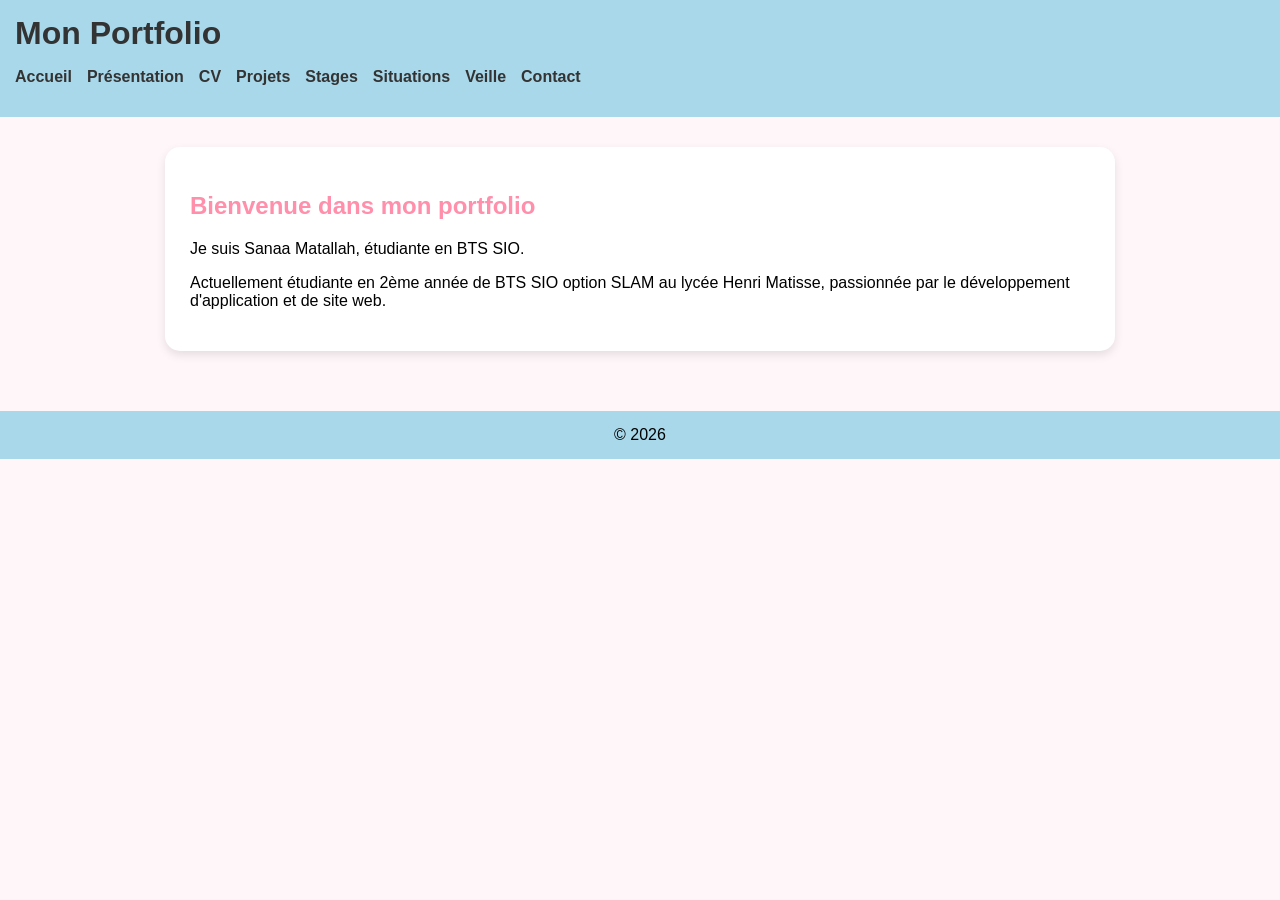
<file: index.html>
<!DOCTYPE html>
<html lang="fr">

<head>
  <meta charset="UTF-8">
  <title>Accueil</title>
  <link rel="stylesheet" href="style.css">
</head>

<body>

  <header>
    <h1>Mon Portfolio</h1>
    <nav>
      <ul>
        <li><a href="index.html">Accueil</a></li>
        <li><a href="presentation.html">Présentation</a></li>
        <li><a href="cv.html">CV</a></li>
        <li><a href="projets.html">Projets</a></li>
        <li><a href="stages.html">Stages</a></li>
        <li><a href="situations.html">Situations</a></li>
        <li><a href="veille.html">Veille</a></li>
        <li><a href="contact.html">Contact</a></li>
      </ul>
    </nav>
  </header>

  <main>
    <section>
      <h2>Bienvenue dans mon portfolio</h2>
      <p>Je suis Sanaa Matallah, étudiante en BTS SIO.</p>
      <p>Actuellement étudiante en 2ème année de BTS SIO option SLAM au lycée Henri Matisse, passionnée par le développement d'application et de site web.</p>
    </section>
  </main>

  <footer>© 2026</footer>

</body>

</html>
</file>
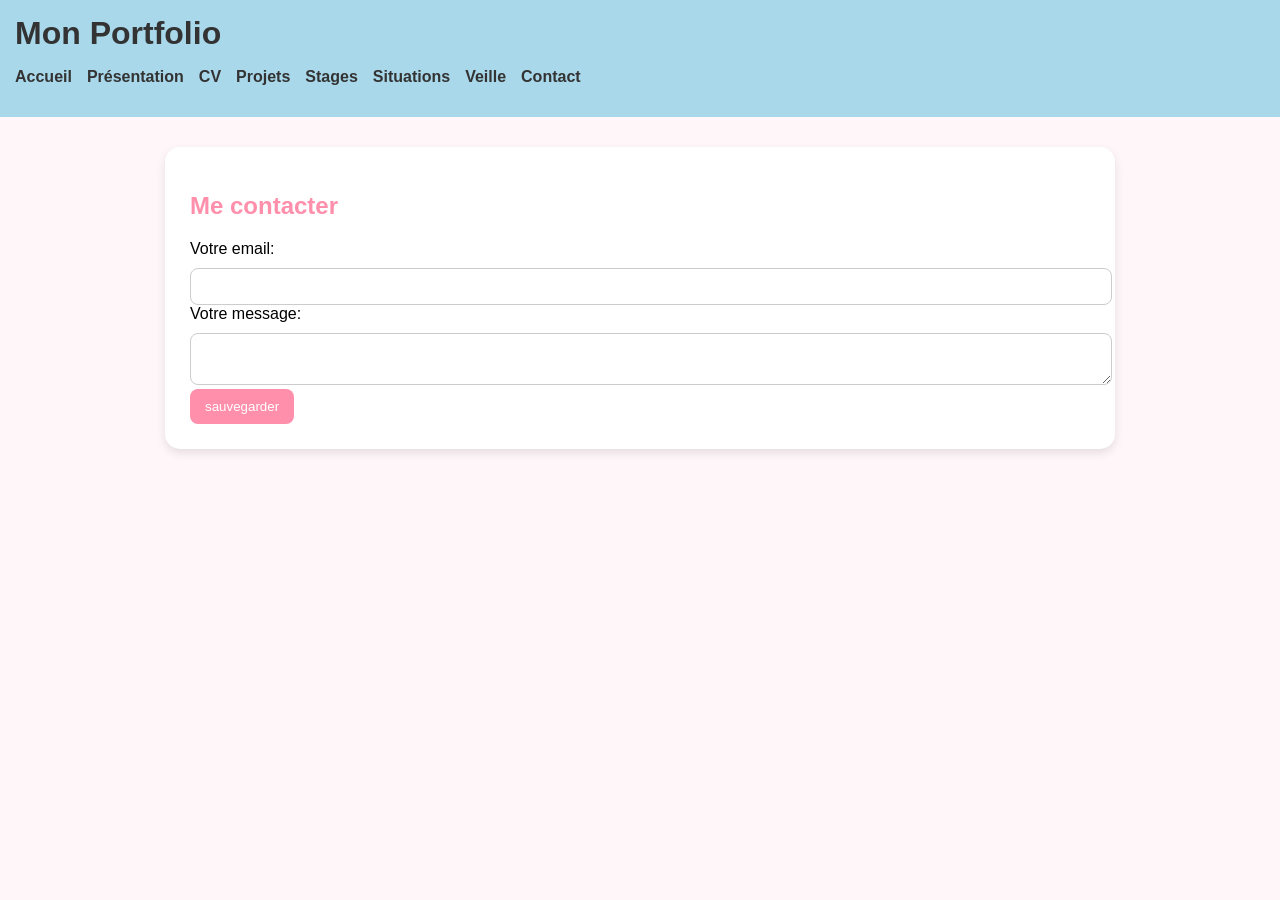
<file: contact.html>
<!DOCTYPE html>
<html>

<head>
  <meta charset="UTF-8">
  <title>Contact</title>
  <link rel="stylesheet" href="style.css">
</head>

<body>

  <header>
    <h1>Mon Portfolio</h1>
    <nav>
      <ul>
        <li><a href="index.html">Accueil</a></li>
        <li><a href="presentation.html">Présentation</a></li>
        <li><a href="cv.html">CV</a></li>
        <li><a href="projets.html">Projets</a></li>
        <li><a href="stages.html">Stages</a></li>
        <li><a href="situations.html">Situations</a></li>
        <li><a href="veille.html">Veille</a></li>
        <li><a href="contact.html">Contact</a></li>
      </ul>
    </nav>
  </header>


  <main>
    <section>
      <h2>Me contacter</h2>

      <form action="https://formspree.io/f/xbdwqglv" method="POST">
        <label>
          Votre email:
          <input type="email" name="email">
        </label>
        <label>
          Votre message:
          <textarea name="message"></textarea>
        </label>
        <!-- your other form fields go here -->
        <button type="submit">sauvegarder</button>
      </form>

    </section>
  </main>

</body>

</html>
</file>
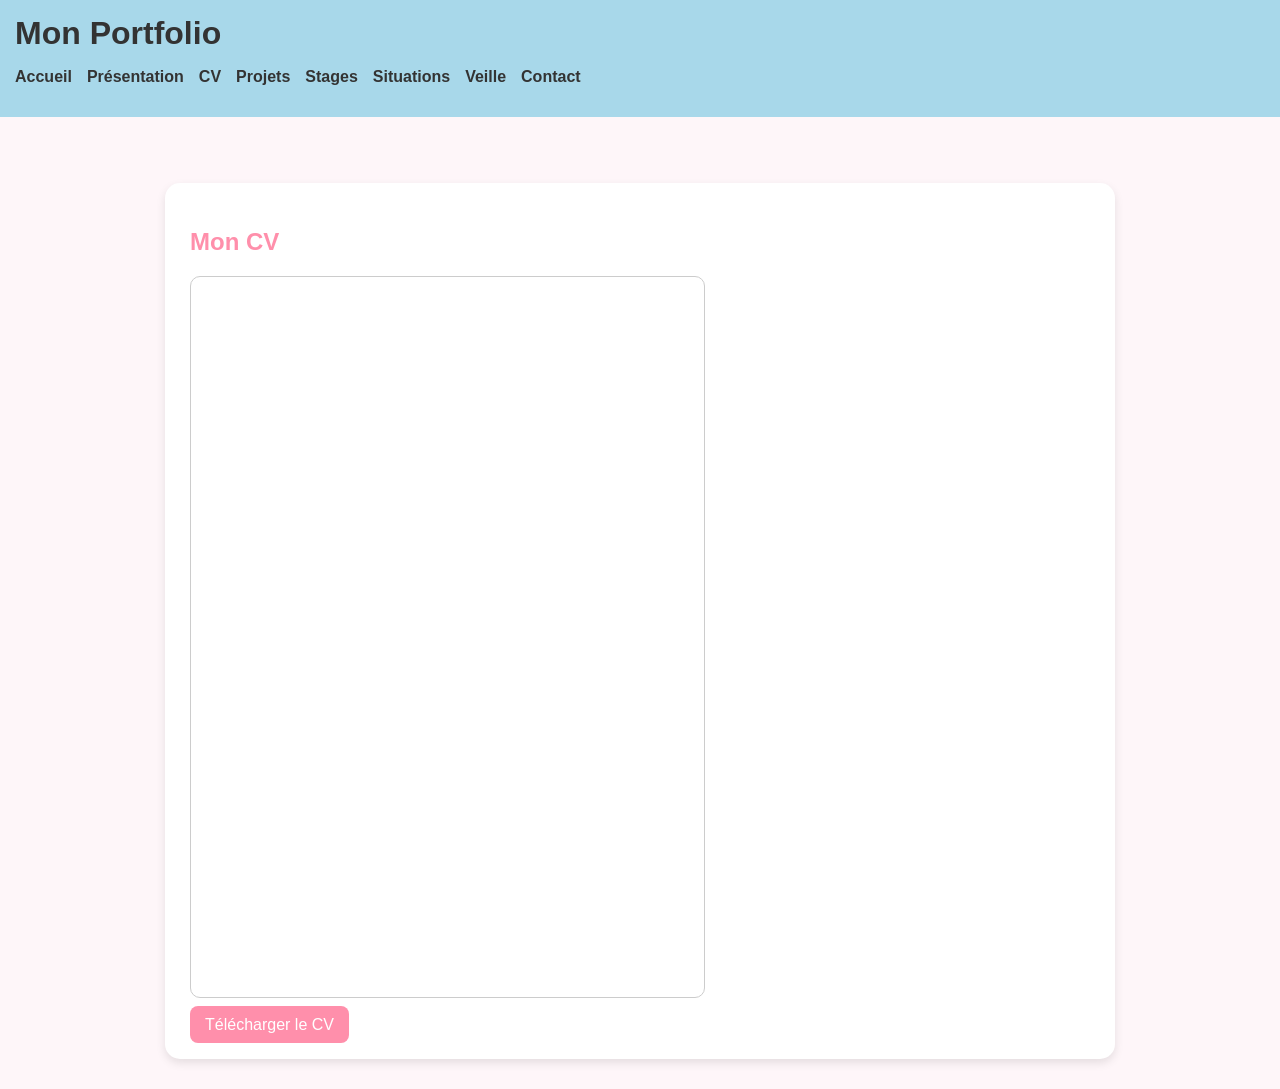
<file: cv.html>
<!DOCTYPE html>
<html lang="fr">

<head>
    <meta charset="UTF-8">
    <meta name="viewport" content="width=device-width, initial-scale=1.0">
    <title>Mon CV</title>

    <link rel="stylesheet" href="style.css">
</head>

<body>

    <header>
        <h1>Mon Portfolio</h1>
        <nav>
          <ul>
            <li><a href="index.html">Accueil</a></li>
            <li><a href="presentation.html">Présentation</a></li>
            <li><a href="cv.html">CV</a></li>
            <li><a href="projets.html">Projets</a></li>
            <li><a href="stages.html">Stages</a></li>
            <li><a href="situations.html">Situations</a></li>
            <li><a href="veille.html">Veille</a></li>
            <li><a href="contact.html">Contact</a></li>
          </ul>
        </nav>
    </header>

    <main>

  <br><br>
        <section class="cv-container">


            <h2>Mon CV</h2>

            <!-- APERÇU PDF -->
            <iframe src="CV_SanaaMATALLAH.pdf#toolbar=0&navpanes=0&scrollbar=0" ></iframe>
<br>
            <!-- BOUTON -->
            <a class="btn" href="CV_SanaaMATALLAH.pdf" download>
                Télécharger le CV
            </a>
            

        </section>

    </main>

</body>

</html>
</file>
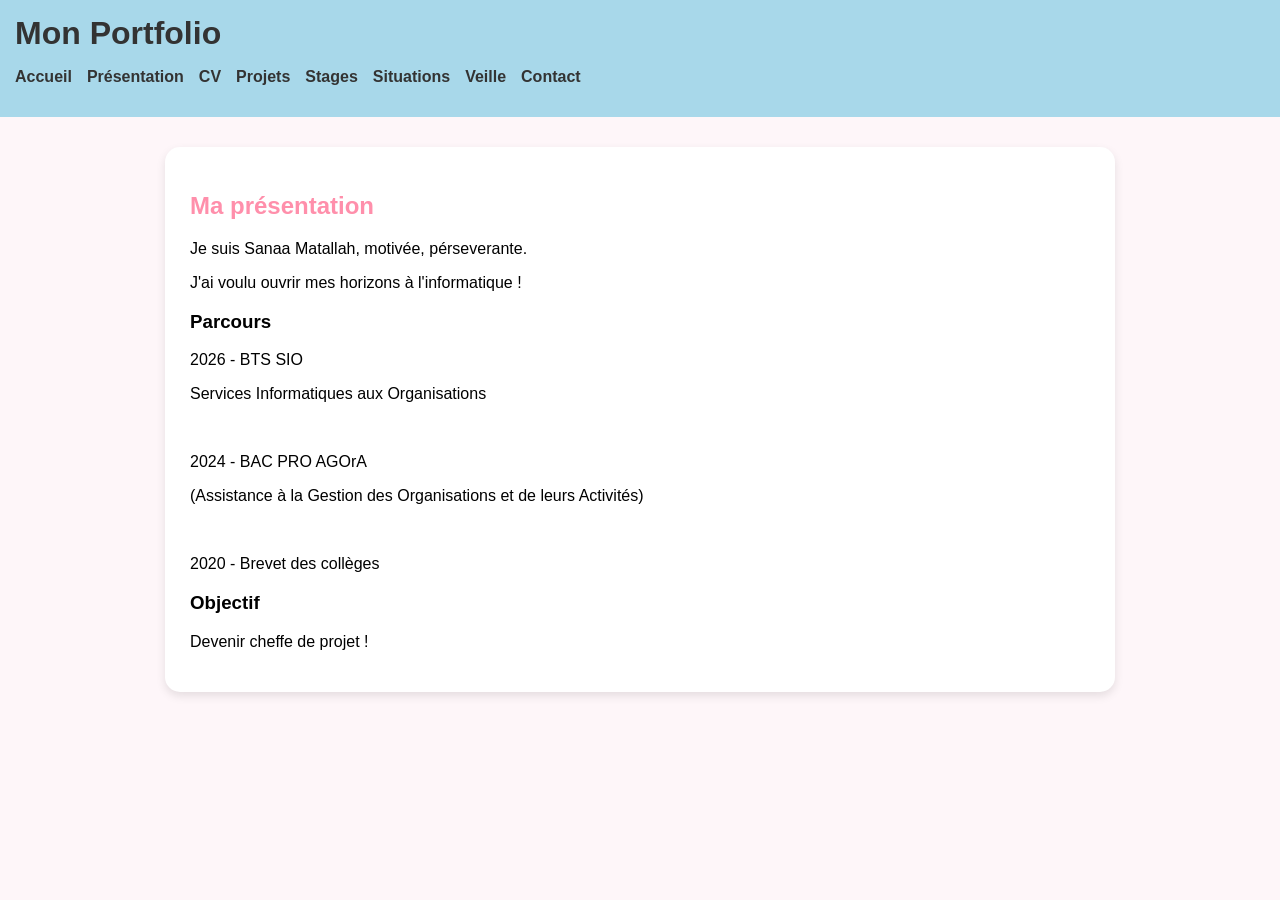
<file: presentation.html>
<!DOCTYPE html>
<html lang="fr">

<head>
  <meta charset="UTF-8">
  <title>Présentation</title>
  <link rel="stylesheet" href="style.css">
</head>

<body>

  <header>
    <h1>Mon Portfolio</h1>
    <nav>
      <ul>
        <li><a href="index.html">Accueil</a></li>
        <li><a href="presentation.html">Présentation</a></li>
        <li><a href="cv.html">CV</a></li>
        <li><a href="projets.html">Projets</a></li>
        <li><a href="stages.html">Stages</a></li>
        <li><a href="situations.html">Situations</a></li>
        <li><a href="veille.html">Veille</a></li>
        <li><a href="contact.html">Contact</a></li>
      </ul>
    </nav>
  </header>

  <main>
    <section>
      <h2>Ma présentation</h2>

      <p>Je suis Sanaa Matallah, motivée, pérseverante.</p>
      <p>J'ai voulu ouvrir mes horizons à l'informatique !</p>

      <h3>Parcours</h3>
      <p>2026 - BTS SIO</p>
      <p>Services Informatiques aux Organisations</p>

      <br>

      <p>2024 - BAC PRO AGOrA</p>
      <p>(Assistance à la Gestion des Organisations et de leurs Activités)</p>
      
      <br>
      
      <p>2020 - Brevet des collèges</p>

      <h3>Objectif</h3>
      <p>Devenir cheffe de projet !</p>
    </section>
  </main>

</body>

</html>
</file>
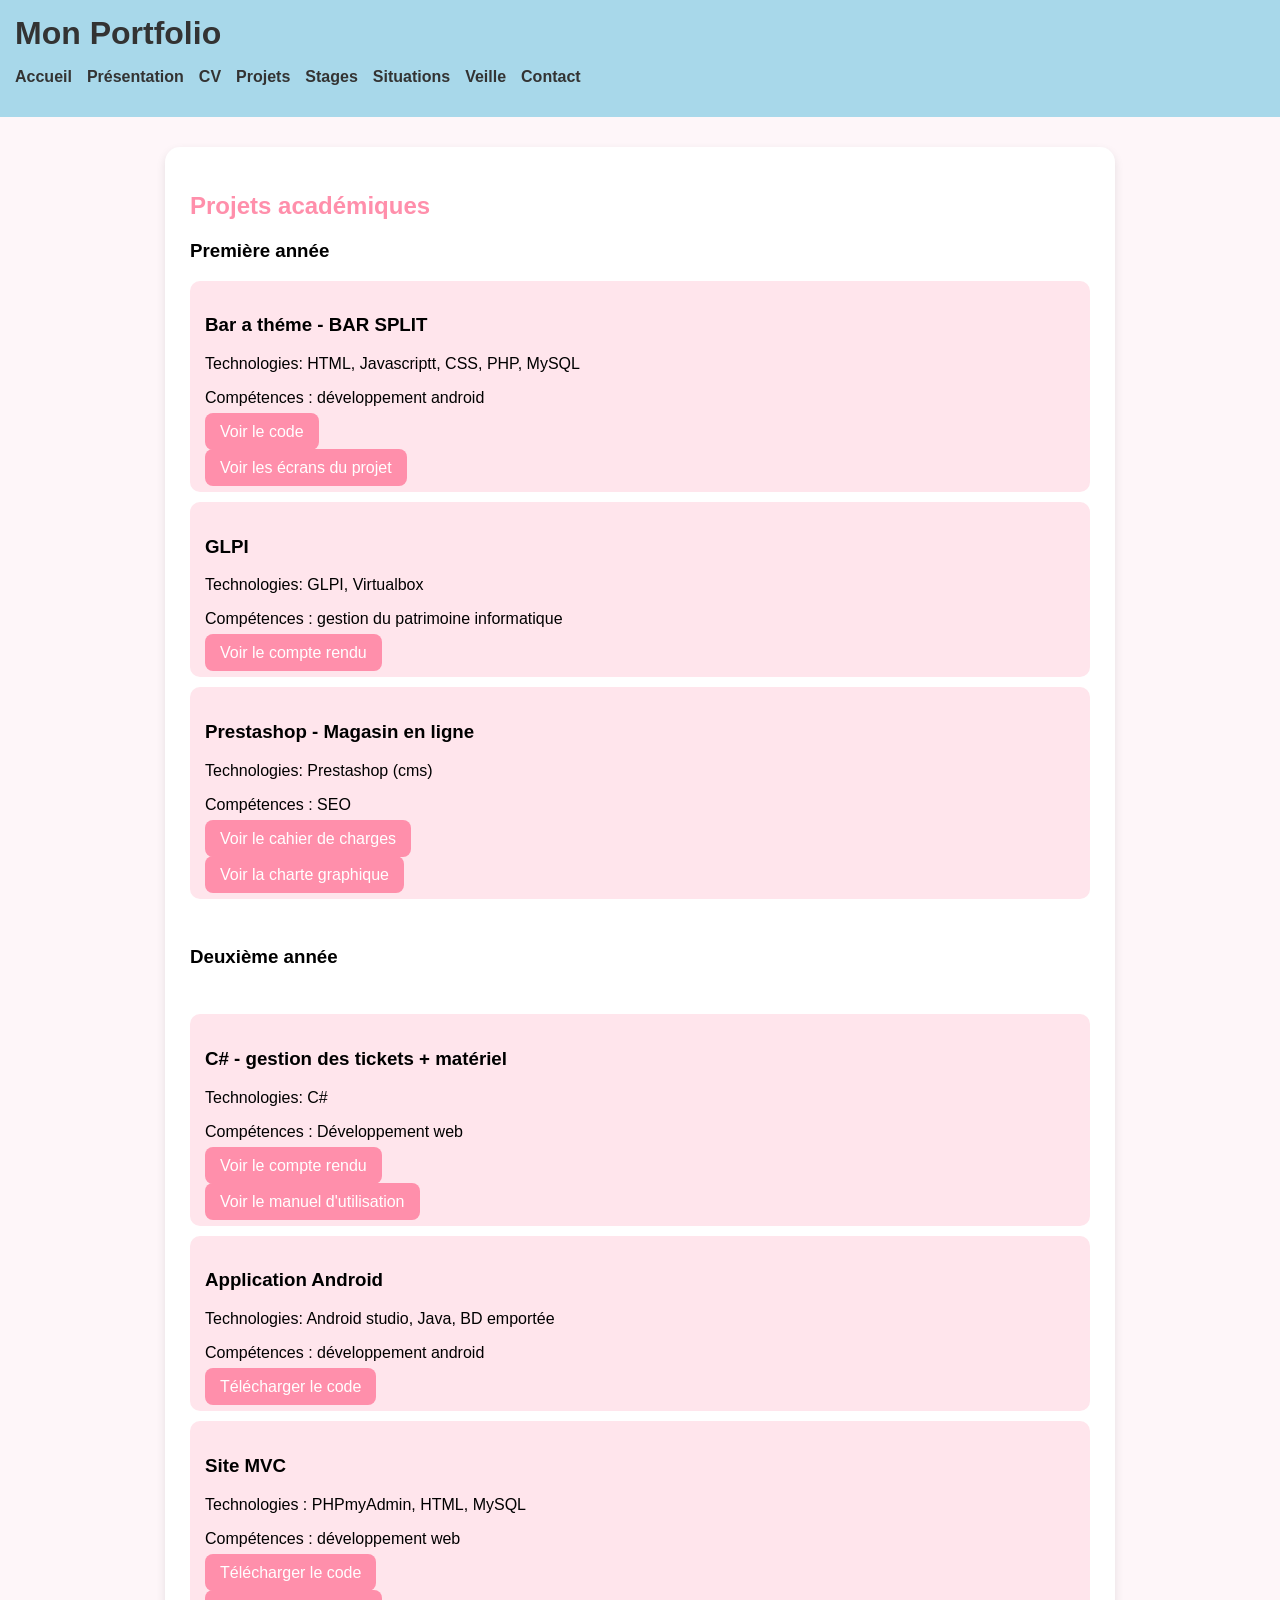
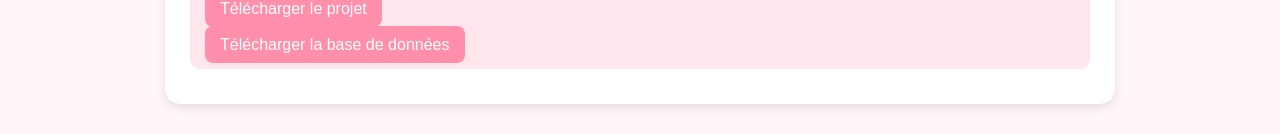
<file: projets.html>
<!DOCTYPE html>
<html>

<head>
  <meta charset="UTF-8">
  <title>Projets</title>
  <link rel="stylesheet" href="style.css">
</head>

<body>

  <header>
    <h1>Mon Portfolio</h1>
    <nav>
      <ul>
        <li><a href="index.html">Accueil</a></li>
        <li><a href="presentation.html">Présentation</a></li>
        <li><a href="cv.html">CV</a></li>
        <li><a href="projets.html">Projets</a></li>
        <li><a href="stages.html">Stages</a></li>
        <li><a href="situations.html">Situations</a></li>
        <li><a href="veille.html">Veille</a></li>
        <li><a href="contact.html">Contact</a></li>
      </ul>
    </nav>
  </header>

  <main>
    <section>
      <h2>Projets académiques</h2>
      <h3>Première année</h3>

      <div class="card">
        <h3>Bar a théme - BAR SPLIT</h3>
        <p>Technologies: HTML, Javascriptt, CSS, PHP, MySQL</p>
        <p>Compétences : développement android</p>

        <!-- BOUTON -->
        <a class="btn" href="https://drive.google.com/drive/folders/1QtfWgLGHIGwpJR976o7p_EaTK6WOZYlr?usp=sharing">
          Voir le code
      </a>

      <br><br>

      <!-- BOUTON -->
      <a class="btn" href="ecrans.pdf">
        Voir les écrans du projet
    </a>
      </div>

      
      <div class="card">
        <h3>GLPI</h3>
        <p>Technologies: GLPI, Virtualbox</p>
        <p>Compétences : gestion du patrimoine informatique</p>

        <!-- BOUTON -->
        <a class="btn" href="glpi.pdf">
          Voir le compte rendu
      </a>
      </div>

      <div class="card">
      <h3>Prestashop - Magasin en ligne</h3>
      <p>Technologies: Prestashop (cms)</p>
      <p>Compétences : SEO</p>

      <!-- BOUTON -->
      <a class="btn" href="cahier_decharges.pdf">
        Voir le cahier de charges
    </a>

  <br><br>
    <!-- BOUTON -->
    <a class="btn" href="CHARTE GRAPHIQUE.pdf">
      Voir la charte graphique
  </a>
    </div>
     
    <br>
      <h3>Deuxième année</h3>
<br>

    <div class="card">

      <h3>C# - gestion des tickets + matériel</h3>
      <p>Technologies: C#</p>
      <p>Compétences : Développement web</p>

      <!-- BOUTON -->
      <a class="btn" href="cahier_decharges.pdf">
        Voir le compte rendu
    </a>

  <br><br>
    <!-- BOUTON -->
    <a class="btn" href="Manuel_utilisation.pdf">
      Voir le manuel d'utilisation
  </a>
    </div>

    <div class="card">
      <h3>Application Android </h3>
      <p>Technologies: Android studio, Java, BD emportée</p>
      <p>Compétences : développement android</p>

      <!-- BOUTON -->
      <a class="btn" href="code_ProjetJava.pdf" download>
        Télécharger le code
    </a>
    </div>

    <div class="card">
      <h3>Site MVC</h3>
      <p>Technologies : PHPmyAdmin, HTML, MySQL</p>
      <p>Compétences : développement web</p>

<!-- BOUTON -->
<a class="btn" href="code_ProjetPHP.pdf" download>
Télécharger le code
</a>

<br><br>

<!-- BOUTON -->
<a class="btn" href="Projet_API_2.zip" download>
Télécharger le projet
</a>

<br><br>

<!-- BOUTON -->
<a class="btn" href="gsb.sql" download>
Télécharger la base de données
</a>

    </section>
    
  </main>

</body>

</html>
</file>
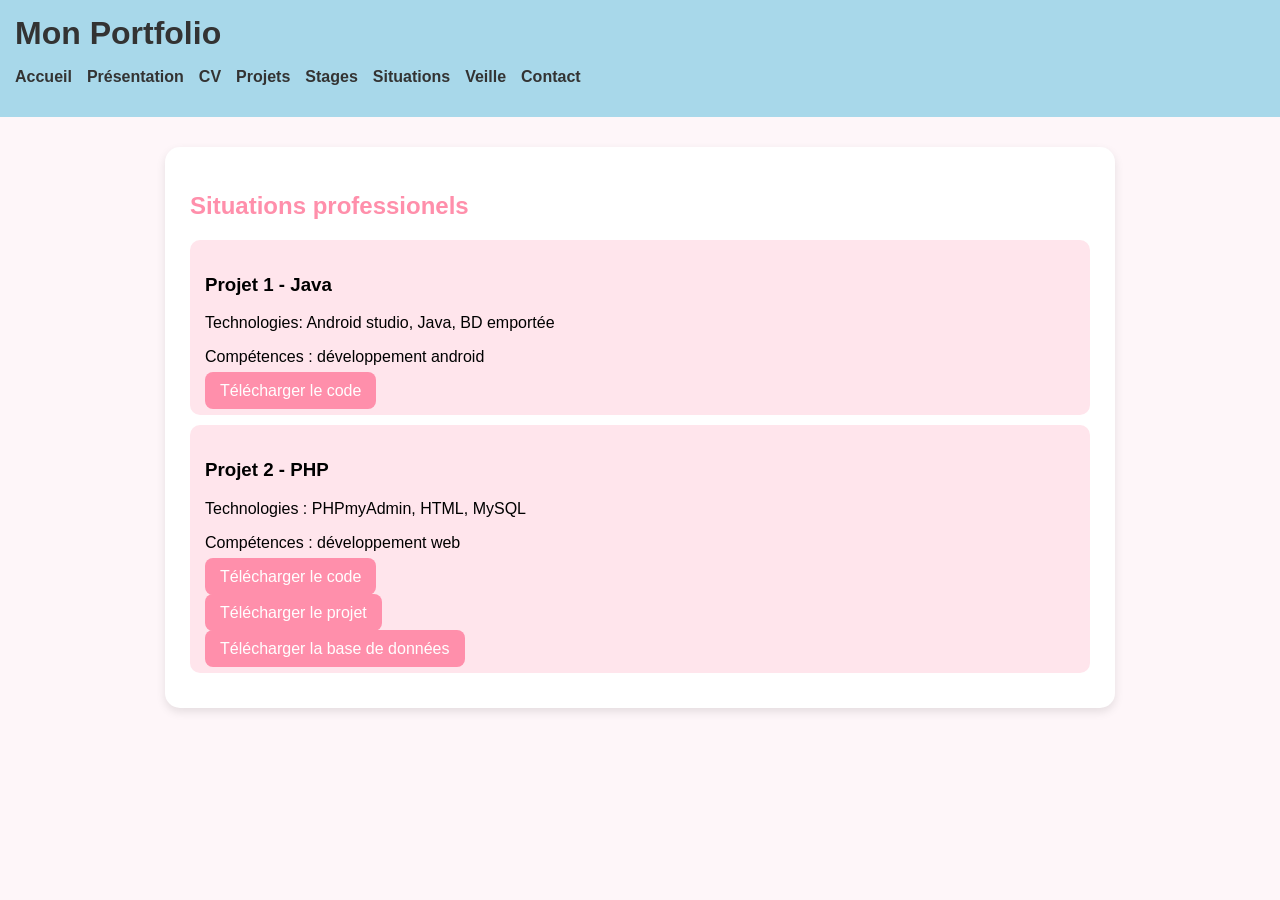
<file: situations.html>
<!DOCTYPE html>
<html>

<head>
  <meta charset="UTF-8">
  <title>Projets</title>
  <link rel="stylesheet" href="style.css">
</head>

<body>

  <header>
    <h1>Mon Portfolio</h1>
    <nav>
      <ul>
        <li><a href="index.html">Accueil</a></li>
        <li><a href="presentation.html">Présentation</a></li>
        <li><a href="cv.html">CV</a></li>
        <li><a href="projets.html">Projets</a></li>
        <li><a href="stages.html">Stages</a></li>
        <li><a href="situations.html">Situations</a></li>
        <li><a href="veille.html">Veille</a></li>
        <li><a href="contact.html">Contact</a></li>
      </ul>
    </nav>
  </header>

  <main>
    <section>
      <h2>Situations professionels</h2>

      <div class="card">
        <h3>Projet 1 - Java</h3>
        <p>Technologies: Android studio, Java, BD emportée</p>
        <p>Compétences : développement android</p>

        <!-- BOUTON -->
        <a class="btn" href="code_ProjetJava.pdf" download>
          Télécharger le code
      </a>
      </div>

      <div class="card">
        <h3>Projet 2 - PHP</h3>
        <p>Technologies : PHPmyAdmin, HTML, MySQL</p>
        <p>Compétences : développement web</p>

<!-- BOUTON -->
<a class="btn" href="code_ProjetPHP.pdf" download>
  Télécharger le code
</a>

<br><br>

<!-- BOUTON -->
<a class="btn" href="Projet_API_2.zip" download>
  Télécharger le projet
</a>

<br><br>

<!-- BOUTON -->
<a class="btn" href="gsb.sql" download>
  Télécharger la base de données
</a>

      </div>

    </section>
  </main>

</body>

</html>
</file>
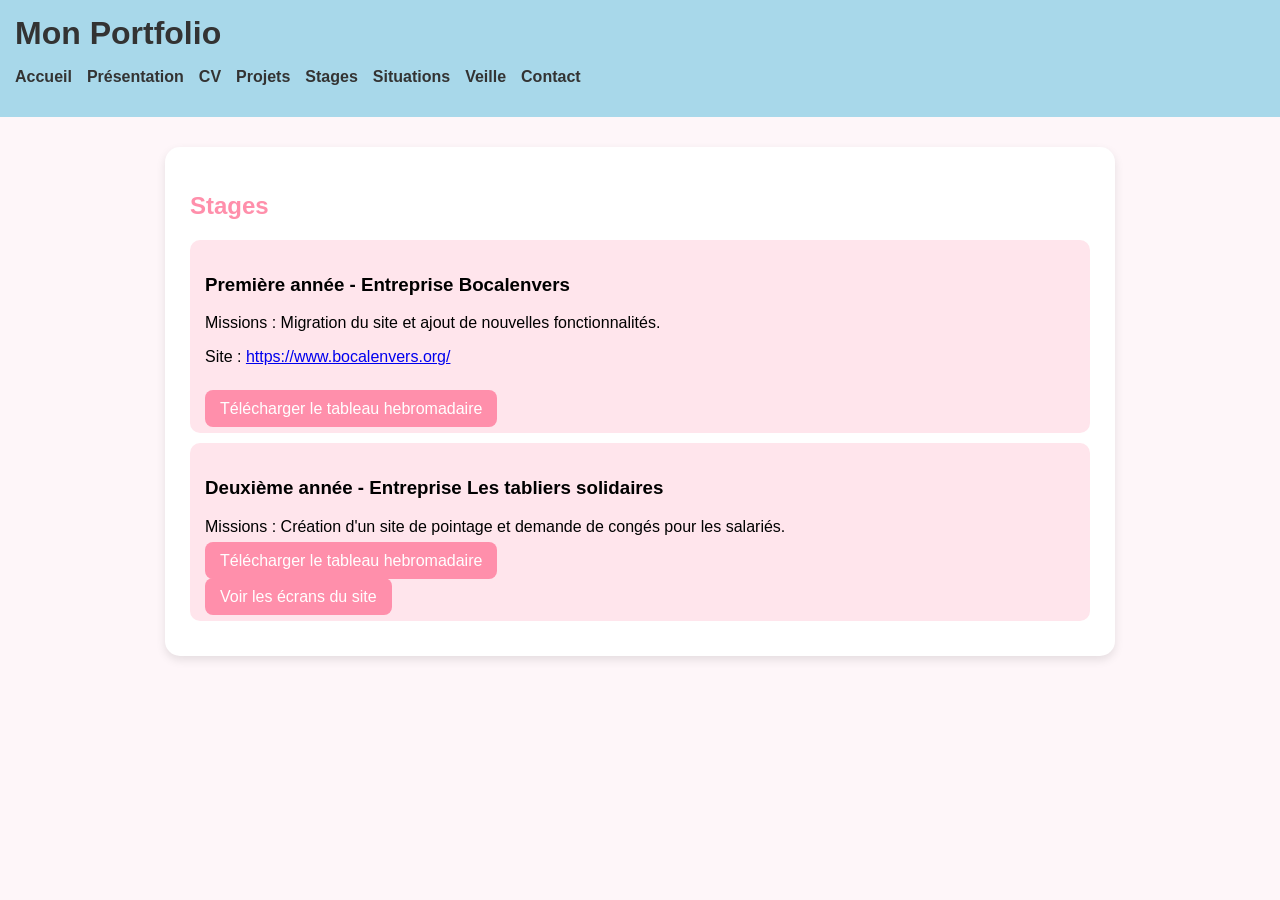
<file: stages.html>
<!DOCTYPE html>
<html>

<head>
  <meta charset="UTF-8">
  <title>Stages</title>
  <link rel="stylesheet" href="style.css">
</head>

<body>

  <header>
    <h1>Mon Portfolio</h1>
    <nav>
      <ul>
        <li><a href="index.html">Accueil</a></li>
        <li><a href="presentation.html">Présentation</a></li>
        <li><a href="cv.html">CV</a></li>
        <li><a href="projets.html">Projets</a></li>
        <li><a href="stages.html">Stages</a></li>
        <li><a href="situations.html">Situations</a></li>
        <li><a href="veille.html">Veille</a></li>
        <li><a href="contact.html">Contact</a></li>
      </ul>
    </nav>
  </header>

  <main>
    <section>
      <h2>Stages</h2>

      <div class="card">
        <h3>Première année - Entreprise Bocalenvers</h3>
        <p>Missions : Migration du site et ajout de nouvelles fonctionnalités.</p>
        <p>Site : <a href="https://www.bocalenvers.org/">https://www.bocalenvers.org/</a></p>
      <br>
        <!-- BOUTON -->
<a class="btn" href="stage1_SM.pdf" download>
  Télécharger le tableau hebromadaire
</a>
</div>

<div class="card">
  <h3>Deuxième année - Entreprise Les tabliers solidaires</h3>
  <p>Missions : Création d'un site de pointage et demande de congés pour les salariés.</p>
  <a class="btn" href="stage2_SM.pdf" download>
    Télécharger le tableau hebromadaire
    </a>

    <br><br>
  <!-- BOUTON -->
<a class="btn" href="ecrans_stage.pdf" download>
Voir les écrans du site
</a>
</div>
    </section>
  </main>

</body>

</html>
</file>
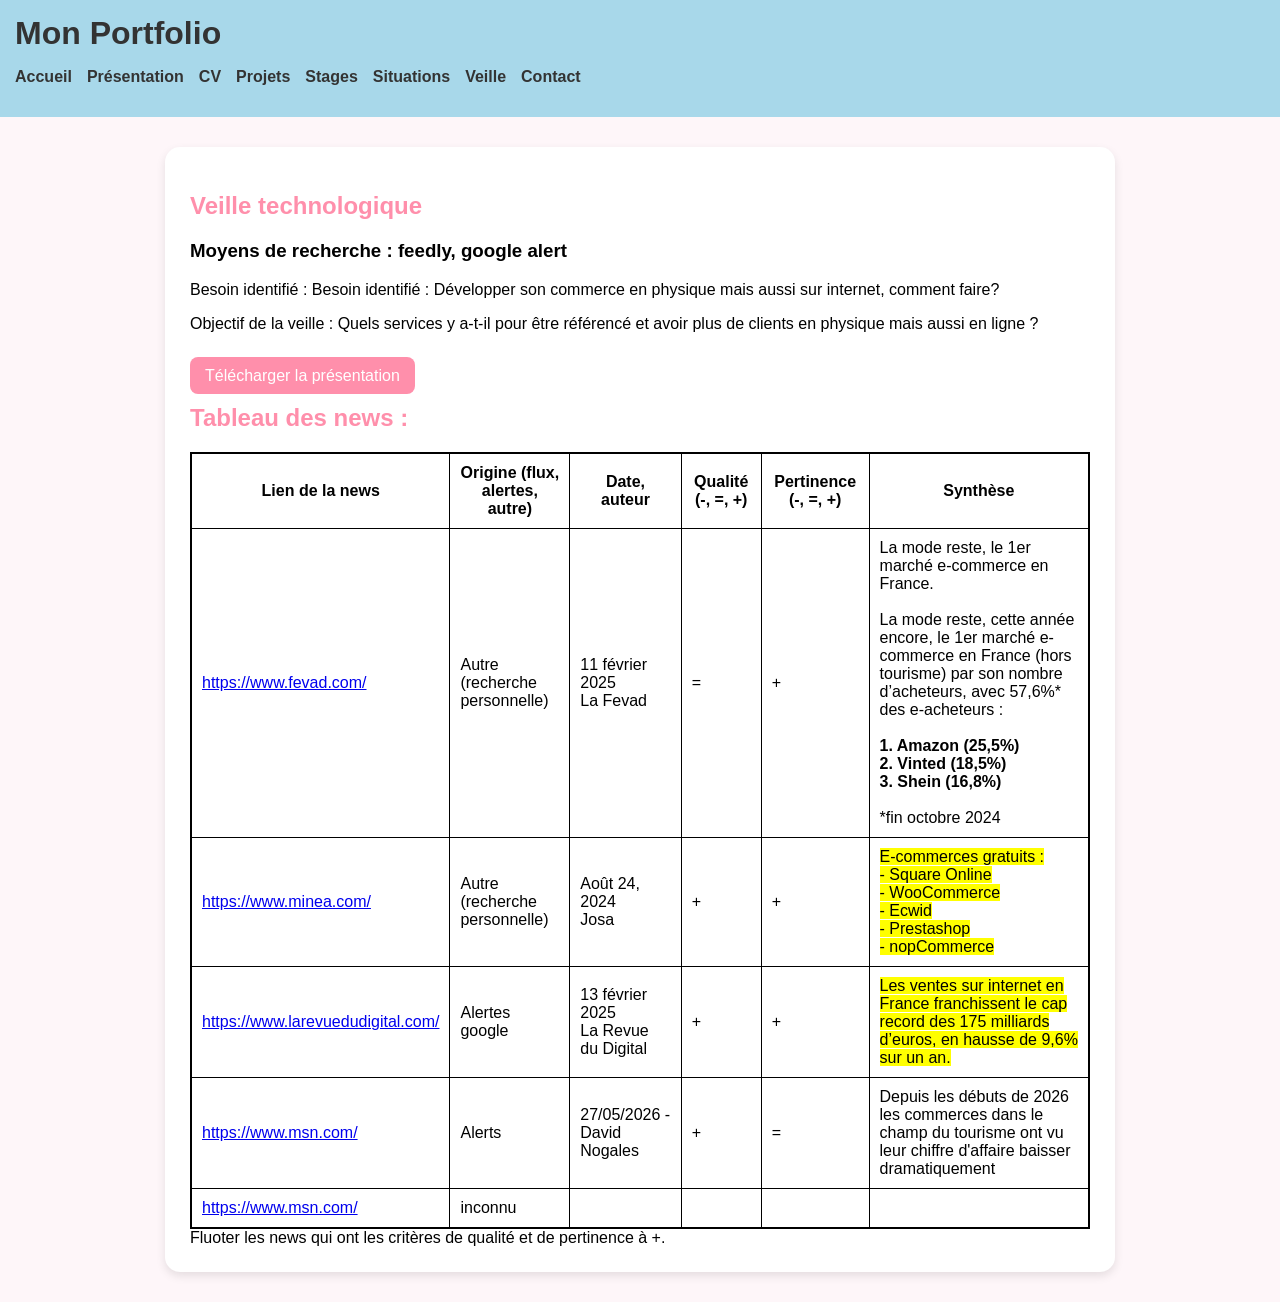
<file: veille.html>
<!DOCTYPE html>
<html>

<head>
  <meta charset="UTF-8">
  <title>Veille</title>
  <link rel="stylesheet" href="style.css">
</head>

<body>

  <header>
    <h1>Mon Portfolio</h1>
    <nav>
      <ul>
        <li><a href="index.html">Accueil</a></li>
        <li><a href="presentation.html">Présentation</a></li>
        <li><a href="cv.html">CV</a></li>
        <li><a href="projets.html">Projets</a></li>
        <li><a href="stages.html">Stages</a></li>
        <li><a href="situations.html">Situations</a></li>
        <li><a href="veille.html">Veille</a></li>
        <li><a href="contact.html">Contact</a></li>
      </ul>
    </nav>
  </header>
  <main>
    <section>
      <h2>Veille technologique</h2>
      <h3>Moyens de recherche : feedly, google alert</h3>
      <p>Besoin identifié : Besoin identifié : Développer son commerce en physique mais aussi sur internet, comment faire?</p>
      <p>Objectif de la veille : Quels services y a-t-il pour être référencé et avoir plus de clients en physique mais aussi en ligne ?</p>

      <br>
      <!-- BOUTON -->
      <a class="btn" href="recapitulatif_veille.pdf" download>
        Télécharger la présentation
    </a>
      
    <h2>Tableau des news :</h2>

    <table>
      <thead>
        <tr>
          <th>Lien de la news</th>
          <th>Origine (flux, alertes, autre)</th>
          <th>Date, auteur</th>
          <th>Qualité (-, =, +)</th>
          <th>Pertinence (-, =, +)</th>
          <th>Synthèse</th>
        </tr>
      </thead>
  
      <tbody>
  
        <!-- Ligne 1 -->
        <tr>
          <td>
            <a href="https://www.fevad.com/classement-fevad-2024-des-sites-e-commerce-en-nombre-de-clients/#:~:text=Decathlon%20et%20Zalando%20occupent%20%C3%A9galement,en%20pla%C3%A7ant%20Vinted%20en%20t%C3%AAte">
              https://www.fevad.com/
            </a>
          </td>
  
          <td>
            Autre (recherche personnelle)
          </td>
  
          <td>
            11 février 2025<br>
            La Fevad
          </td>
  
          <td>=</td>
  
          <td>+</td>
  
          <td>
            La mode reste, le 1er marché e-commerce en France.<br><br>
  
            La mode reste, cette année encore, le 1er marché e-commerce
            en France (hors tourisme) par son nombre d’acheteurs,
            avec 57,6%* des e-acheteurs :<br><br>
  
            <strong>
              1. Amazon (25,5%)<br>
              2. Vinted (18,5%)<br>
              3. Shein (16,8%)
            </strong><br><br>
  
            *fin octobre 2024
          </td>
        </tr>
  
        <!-- Ligne 2 -->
        <tr>
          <td>
            <a href="https://www.minea.com/image-de-marque/meilleures-plateformes-ecommerce#meilleures-plateformes-e-commerce-support-de-nopcommerce">
              https://www.minea.com/
            </a>
          </td>
  
          <td>
            Autre (recherche personnelle)
          </td>
  
          <td>
            Août 24, 2024<br>
            Josa
          </td>
  
          <td>+</td>
  
          <td>+</td>
  
          <td>
            <span class="fluo">E-commerces gratuits :</span><br>
  
            <span class="fluo">- Square Online</span><br>
            <span class="fluo">- WooCommerce</span><br>
            <span class="fluo">- Ecwid</span><br>
            <span class="fluo">- Prestashop</span><br>
            <span class="fluo">- nopCommerce</span>
          </td>
        </tr>
  
        <!-- Ligne 3 -->
        <tr>
          <td>
            <a href="https://www.larevuedudigital.com/le-e-commerce-francais-en-solide-hausse-en-2024/">
              https://www.larevuedudigital.com/
            </a>
          </td>
  
          <td>
            Alertes google
          </td>
  
          <td>
            13 février 2025<br>
            La Revue du Digital
          </td>
  
          <td>+</td>
  
          <td>+</td>
  
          <td>
            <span class="fluo">
              Les ventes sur internet en France franchissent le cap record
              des 175 milliards d’euros, en hausse de 9,6% sur un an.
            </span>
          </td>
        </tr>
  
        <tr>
          <td><a href="https://www.msn.com/es-cl/noticias/other/informalidad-del-comercio-digital-cae-a-m%C3%ADnimos-hist%C3%B3ricos-en-primer-trimestre-2026-por-cobro-de-iva-a-plataformas-internacionales/ar-AA2469Wp">
            https://www.msn.com/
          </a></td>
          <td>Alerts</td>
          <td>27/05/2026 - David Nogales</td>
          <td>+</td>
          <td>=</td>
          <td>Depuis les débuts de 2026 les commerces dans le champ du tourisme ont vu leur chiffre d'affaire baisser dramatiquement</td>
        </tr>
  
        <tr>
          <td><a href="https://www.msn.com/es-cl/noticias/other/informalidad-del-comercio-digital-cae-a-m%C3%ADnimos-hist%C3%B3ricos-en-primer-trimestre-2026-por-cobro-de-iva-a-plataformas-internacionales/ar-AA2469Wp">
            https://www.msn.com/
          </a></td>
          <td>inconnu</td>
          <td></td>
          <td></td>
          <td></td>
          <td></td>
        </tr>
  
      </tbody>
    </table>
  
    <div class="footer">
      Fluoter les news qui ont les critères de qualité et de pertinence à +.
    </div>

    </section>
  </main>

</body>

</html>
</file>
<file: style.css>
body {
  margin: 0;
  font-family: 'Segoe UI', sans-serif;
  background: #fef6f9;
}

/* HEADER */
header {
  background: #a8d8ea;
  padding: 15px;
}

header h1 {
  margin: 0;
  color: #333;
}

/* MENU */
nav ul {
  list-style: none;
  display: flex;
  gap: 15px;
  padding: 0;
}

nav a {
  text-decoration: none;
  color: #333;
  font-weight: bold;
}

nav a:hover {
  color: #ff8fab;
}

/* CONTENU */
main {
  padding: 30px;
}

section {
  background: #ffffff;
  padding: 25px;
  border-radius: 15px;
  box-shadow: 0 4px 10px rgba(0, 0, 0, 0.1);
}

/* TITRES */
h2 {
  color: #ff8fab;
}

/* CARTES */
.card {
  background: #ffe5ec;
  padding: 15px;
  border-radius: 10px;
  margin: 10px 0;
}

/* BOUTONS */
button,
a.btn {
  background: #ff8fab;
  color: white;
  padding: 10px 15px;
  border: none;
  border-radius: 8px;
  text-decoration: none;
  cursor: pointer;
}

button:hover {
  background: #ff5d8f;
}

/* FORMULAIRE */
input,
textarea {
  width: 100%;
  padding: 10px;
  margin-top: 10px;
  border-radius: 8px;
  border: 1px solid #ccc;
}

/* FOOTER */
footer {
  text-align: center;
  padding: 15px;
  background: #a8d8ea;
  margin-top: 30px;
}

.pdf-viewer {
  width: 100%;
  height: 500px;
  border-radius: 10px;
  border: none;
}

section {
  max-width: 900px;
  margin: auto;
}

/* PDF */
iframe {
  width: 57%;        /* largeur raisonnable */
  max-width: 529px;  /* limite pour éviter qu'il devienne trop large */
  height: 80vh;      /* hauteur confortable sans full screen */
  border: 1px solid #ccc;
  border-radius: 10px;
  display: block;    /* nécessaire pour centrer */
  /* margin: 0 auto;    centre l’iframe */
}

table {
  width: 100%;
  border-collapse: collapse;
  border: 2px solid black; /* bordure extérieure */
}

th, td {
  border: 1px solid black; /* bordures des cellules */
  padding: 10px;
}
.fluo {
  background-color: yellow;
}
</file>
